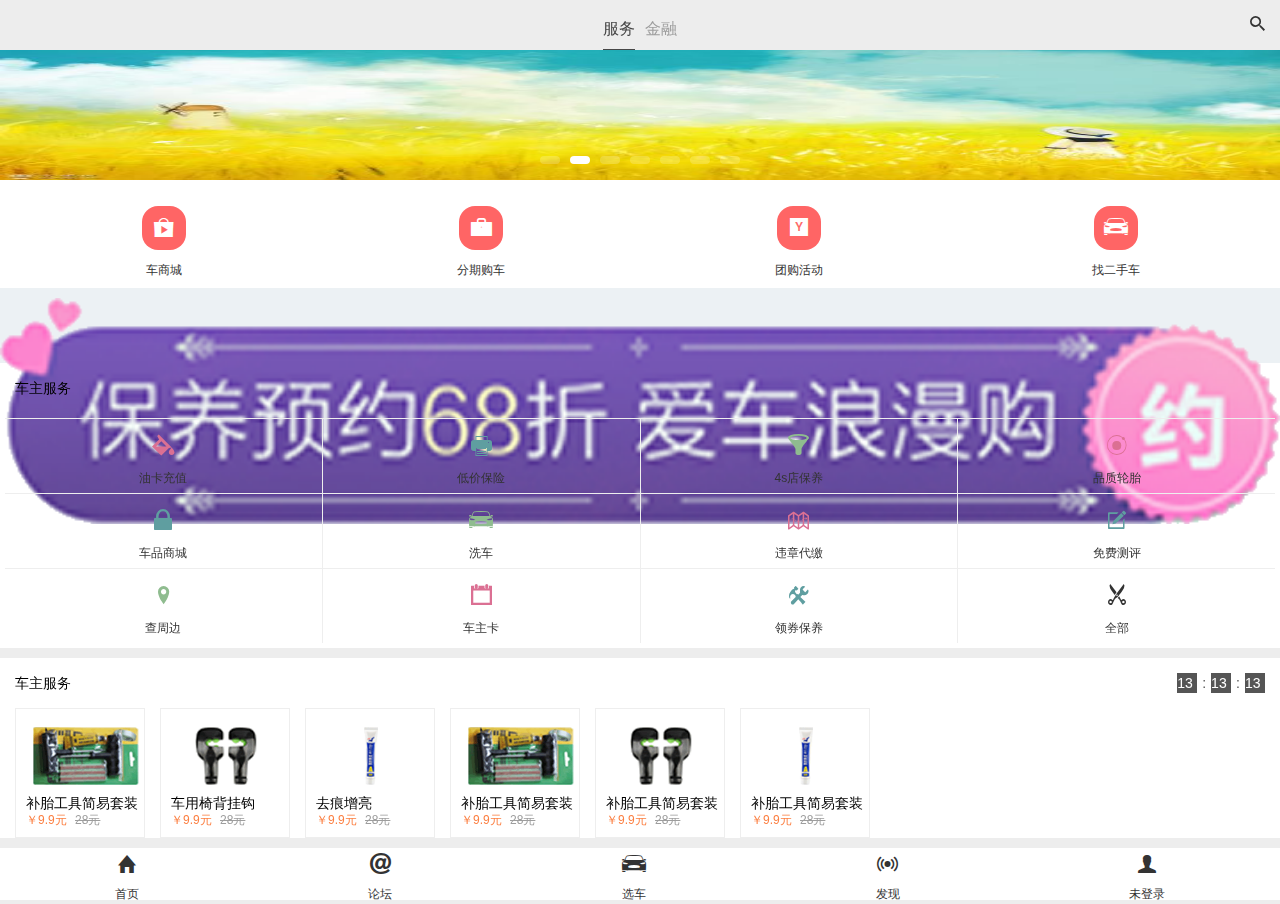
<file: index.html>
<!DOCTYPE html>
<html>
<head lang="en">
    <meta charset="UTF-8">
    <title></title>
    <meta http-equiv="X-UA-Compatible" content="IE=edge,chrome=1">
    <meta name="viewport" content="width=device-width,initial-scale=1,maximum-scale=1,user-scalable=no">
    <meta name="description" content="">
    <meta name="keywords" content="">
    <meta name="author" content="">
    <meta name="format-detection" content="telephone=no,email=no,address=no">
    <link type="text/css" rel="stylesheet" href="Content/css/ionic.min.css"/>
    <link type="text/css" rel="stylesheet" href="Content/css/swiper.min.css"/>
    <link type="text/css" rel="stylesheet" href="Content/css/reset.css"/>
    <link type="text/css" rel="stylesheet" href="Content/css/common.css"/>
    <link type="text/css" rel="stylesheet" href="Content/css/style.css"/>
</head>
<body ng-app="myApp">
<header class="header" ng-include="'./App/View/include/header.html'"></header>
<section class="content">
    <ui-view></ui-view>
</section>
<footer class="footer" ng-include="'./App/View/include/footer.html'"></footer>

<script type="text/javascript" src="Script/jquery/jquery.min.js"></script>
<script type="text/javascript" src="Script/swiper/swiper.min.js"></script>
<script type="text/javascript" src="Script/iscroll/iscroll.js"></script>

<script type="text/javascript" src="Script/angular/angular.min.js"></script>
<script type="text/javascript" src="Script/angular-ui/angular-ui-router.min.js"></script>
<script type="text/javascript" src="Script/ionic/ionic.bundle.min.js"></script>

<script type="text/javascript" src="App/app.js"></script>

<script type="text/javascript" src="App/Service/ajaxServer.js"></script>
<script type="text/javascript" src="App/Service/carServer.js"></script>

<script type="text/javascript" src="App/Controller/carController.js"></script>

<script type="text/javascript" src="App/Directive/serverDirective.js"></script>


</body>
</html>
</file>
<file: Content/css/common.css>
/*
* @description:Common usage Styles
* @author:HaoNan
* @update:HaoNan (2015-08-1 8:30)
*/
@-webkit-viewport {
    width: device-width;
}

@-moz-viewport {
    width: device-width;
}

@-ms-viewport {
    width: device-width;
}

@-o-viewport {
    width: device-width;
}

@viewport {
    width: device-width;
}

body {
    font-family: "Microsoft Yahei", Helvetica, Arial, sans-serif;
    color: #333;
}

a {
    color: #666;
}

a:hover, a:focus {
    color: #666;
    text-decoration: none;
}

.block {
    display: block;
}

.float-left {
    float: left;
}

.float-right {
    float: right;
}

.float-none {
    float: none;
}

.margin-center {
    margin-left: auto;
    margin-right: auto;
    display: table;
    width: auto;
}

.text-justify {
    text-align: justify;
}

.text-underline {
    text-decoration: underline;
}

.text-top {
    vertical-align: top;
}

.text-middle {
    vertical-align: middle;
}

.text-bottom {
    vertical-align: bottom;
}

.text-nobr {
    white-space: nowrap;
    overflow: hidden;
    text-overflow: ellipsis;
}

.text-nowrap {
    display: -webkit-box;
    overflow: hidden;
    text-overflow: ellipsis;
    -webkit-box-orient: vertical;
    -webkit-line-clamp: 2;
}

.f0 {
    font-size: 0;
}

.f9 {
    font-size: .09rem;
}

.f10 {
    font-size: .1rem;
}

.f12 {
    font-size: .12rem;
}

.f14 {
    font-size: .14rem;
}

.f16 {
    font-size: .16rem;
}

.f18 {
    font-size: .18rem;
}

.f20 {
    font-size: .2rem;
}

.f24 {
    font-size: .24rem;
}

.f26 {
    font-size: .26rem;
}

.f32 {
    font-size: .32rem;
}

.f36 {
    font-size: .36rem;
}

.pos-relative {
    position: relative;
}

.pos-absolute {
    position: absolute;
}

.pos-static {
    position: static;
}

.text-dark {
    color: #000;
}

.text-light-dark {
    color: #666;
}

.text-jet-dark {
    color: #333;
}

.text-white, a.text-white {
    color: #fff;
}

.text-red, a.text-red {
    color: #ff4136;
}

.text-light-red, a.text-light-red {
    color: #f74d4d;
}

.text-blue, a.text-blue {
    color: #006666;
}

.text-highlight-blue, a.text-highlight-blue {
    color: #5badab;
}

.text-high-blue, a.text-high-blue {
    color: #4c6aae;
}

a.text-light-blue, .text-light-blue {
    color: #89afc3;
}

.text-orange, a.text-orange {
    color: #fa8100;
}

.text-dark-orange {
    color: #ff7200;
}

.text-gray, a.text-gray {
    color: #454545;
}

.text-light-gray {
    color: #a3a3a3;
}

.txt-idt1 {
    text-indent: 1rem;
}

.txt-idt2 {
    text-indent: 2rem;
}

.n {
    font-weight: normal;
    font-style: normal;
}

.b {
    font-weight: bold;
}

.i {
    font-style: italic;
}

.wf {
    width: 100%;
}

.hf {
    height: 100%;
}

.nowrap {
    white-space: nowrap;
}

.bk {
    word-wrap: break-word;
}

.rel {
    position: relative;
}

.abs {
    position: absolute;
}

.bg-navy {
    background-color: #001f3f;
}

.bg-blue {
    background-color: #0074d9;
}

.bg-aqua {
    background-color: #7fdbff;
}

.bg-teal {
    background-color: #39cccc;
}

.bg-olive {
    background-color: #3d9970;
}

.bg-green {
    background-color: #2ecc40;
}

.bg-lime {
    background-color: #01ff70;
}

.bg-yellow {
    background-color: #ffdc00;
}

.bg-orange {
    background-color: #ff851b;
}

.bg-danger {
    background-color: #ff4136;
}

.bg-fuchsia {
    background-color: #f012be;
}

.bg-purple {
    background-color: #b10dc9;
}

.bg-maroon {
    background-color: #85144b;
}

.bg-white {
    background-color: #ffffff;
}

.bg-gray {
    background-color: #aaaaaa;
}

.bg-light-gray {
    background-color: #f0efed;
}

.bg-silver {
    background-color: #dddddd;
}

.bg-black {
    background-color: #111111;
}

.bg-white {
    background-color: #fff;
}

.bg-none {
    background-image: none !important;
}

.bgfb {
    background-color: #fbfbfb;
}

.bgf5 {
    background-color: #f5f5f5;
}

.bgf0 {
    background-color: #f0f0f0;
}

.bgeb {
    background-color: #ebebeb;
}

.bge0 {
    background-color: #e0e0e0;
}

.bd1 {
    border: 1px solid #ddd;
}

.bd2 {
    border: 2px solid #ddd;
}

.bd3 {
    border: 3px solid #ddd;
}

.bd0 {
    border-width: 0;
}

.bdl0 {
    border-left: 0 !important;
}

.bdt1 {
    border-top: 1px solid #ccc;
}

.bdr1 {
    border-right: 1px solid #ccc;
}

.bdl1 {
    border-left: 1px solid #ccc;
}

.bdb1 {
    border-bottom: 1px solid #eee;
}

.ml0 {
    margin-left: 0;
}

.mr0 {
    margin-right: 0;
}

.mt0 {
    margin-top: 0;
}

.mb0 {
    margin-bottom: 0;
}

.pl0 {
    padding-left: 0;
}

.pr0 {
    padding-right: 0;
}

.pt0 {
    padding-top: 0;
}

.pb0 {
    padding-bottom: 0;
}

.mlf3 {
    margin-left: -3px;
}

.mlf5 {
    margin-left: -5px;
}

.mlf10 {
    margin-left: -10px;
}

.mrf15 {
    margin-right: -15px;
}

.mlrf15 {
    margin-left: -15px !important;
    margin-right: -15px !important;
}

.mtf3 {
    margin-top: -3px;
}

.mtf5 {
    margin-top: -5px;
}

.mtf10 {
    margin-top: -10px;
}

.mtf15 {
    margin-top: -15px;
}

.mt3 {
    margin-top: 3px;
}

.mt5 {
    margin-top: 5px;
}

.mt10 {
    margin-top: 10px;
}

.mt15 {
    margin-top: 15px;
}

.mt20 {
    margin-top: 20px;
}

.mt25 {
    margin-top: 25px;
}

.mt30 {
    margin-top: 30px;
}

.mt35 {
    margin-top: 35px;
}

.mt50 {
    margin-top: 50px;
}

.mb3 {
    margin-bottom: 3px;
}

.mb5 {
    margin-bottom: 5px;
}

.mb10 {
    margin-bottom: 10px;
}

.mb15 {
    margin-bottom: 15px;
}

.mb20 {
    margin-bottom: 20px;
}

.ml3 {
    margin-left: 3px;
}

.ml5 {
    margin-left: 5px;
}

.ml10 {
    margin-left: 10px;
}

.ml15 {
    margin-left: 15px;
}

.ml20 {
    margin-left: 20px;
}

.mr3 {
    margin-right: 3px;
}

.mr5 {
    margin-right: 5px;
}

.mr10 {
    margin-right: 10px;
}

.mr15 {
    margin-right: 15px;
}

.mr20 {
    margin-right: 20px;
}

.mr30 {
    margin-right: 30px;
}

.mr50 {
    margin-right: 50px;
}

.mlr1 {
    margin-left: 1px;
    margin-right: 1px;
}

.mlr3 {
    margin-left: 3px;
    margin-right: 3px;
}

.mlr5 {
    margin-left: 5px;
    margin-right: 5px;
}

.mlr10 {
    margin-left: 10px;
    margin-right: 10px;
}

.p1 {
    padding: 1px;
}

.p3 {
    padding: 3px;
}

.p5 {
    padding: 5px;
}

.p10 {
    padding: 10px;
}

.pt3 {
    padding-top: 3px;
}

.pt5 {
    padding-top: 5px;
}

.pt10 {
    padding-top: 10px;
}

.pt15 {
    padding-top: 15px;
}

.pt20 {
    padding-top: 20px;
}

.pt30 {
    padding-top: 30px;
}

.pt50 {
    padding-top: 50px;
}

.pb3 {
    padding-bottom: 3px;
}

.pb5 {
    padding-bottom: 5px;
}

.pb10 {
    padding-bottom: 10px;
}

.pb15 {
    padding-bottom: 15px;
}

.pb20 {
    padding-bottom: 20px;
}

.pb30 {
    padding-bottom: 30px;
}

.pb50 {
    padding-bottom: 50px;
}

.pl3 {
    padding-left: 3px;
}

.pl5 {
    padding-left: 5px;
}

.pl10 {
    padding-left: 10px !important;
}

.pl15 {
    padding-left: 15px;
}

.pl20 {
    padding-left: 20px;
}

.pl25 {
    padding-left: 25px;
}

.pl30 {
    padding-left: 30px;
}

.pr3 {
    padding-right: 3px;
}

.pr5 {
    padding-right: 5px;
}

.pr10 {
    padding-right: 10px !important;
}

.pr15 {
    padding-right: 15px;
}

.pr20 {
    padding-right: 20px;
}

.pr30 {
    padding-right: 30px;
}

.pr50 {
    padding-right: 50px;
}

.swiper-pagination-bullet-active {
    background-color: #666;
}

/*# sourcremappingURL=common.css.map */
</file>
<file: Content/css/style.css>
body {
  font-size: 0.12rem;
  position: absolute;
  top: 0;
  bottom: 0;
  width: 100%;
  display: flex;
  flex-direction: column;
  background-color: #EDEDED; }

.header {
  height: 0.5rem;
  position: relative; }
  .header h1 {
    text-align: center;
    height: 0.44rem; }
    .header h1 a {
      display: inline-block;
      height: 0.44rem;
      font-size: 0.16rem;
      line-height: 0.44rem;
      color: #9D9D9D;
      border-bottom: 2px solid #EDEDED;
      box-sizing: border-box; }
    .header h1 a.on {
      border-bottom: 2px solid #474747;
      color: #474747; }
  .header .search {
    position: absolute;
    right: 0.15rem;
    top: 0.14rem; }
    .header .search i {
      vertical-align: sub;
      font-size: 0.2rem; }

.footer {
  height: 0.5rem;
  background-color: #fff; }
  .footer ul {
    display: flex; }
    .footer ul li {
      flex-grow: 1;
      text-align: center; }
    .footer ul .top {
      line-height: 0.3rem; }
      .footer ul .top i {
        font-size: 0.24rem; }

.content {
  flex: 1;
  overflow-y: scroll; }
  .content .banner {
    height: 1.3rem; }
    .content .banner .swiper-wrapper {
      width: 100%; }
      .content .banner .swiper-wrapper .swiper-slide {
        width: 100%; }
        .content .banner .swiper-wrapper .swiper-slide img {
          width: 100%; }
    .content .banner .swiper-pagination-bullet {
      width: 20px;
      border-radius: 4px;
      background-color: #fff; }
  .content .list {
    height: 1.08rem;
    background-color: #fff;
    margin-bottom: 0; }
    .content .list ul li {
      text-align: center; }
      .content .list ul li .top {
        width: 0.44rem;
        height: 0.44rem;
        line-height: 0.44rem;
        text-align: center;
        border-radius: 0.16rem;
        background-color: #FF6565;
        margin: 0.15rem auto 0.1rem; }
        .content .list ul li .top i {
          font-size: 0.24rem;
          color: #fff;
          vertical-align: sub; }
  .content .logo {
    height: 0.75rem;
    background-color: #ECF1F4;
    padding-top: 0.1rem; }
    .content .logo img {
      width: 100%; }
  .content .detail {
    margin-bottom: 0.1rem;
    background-color: #fff; }
    .content .detail > h2 {
      line-height: 0.5rem;
      font-weight: normal;
      font-size: 0.14rem;
      padding-left: 0.15rem;
      position: relative; }
      .content .detail > h2 span {
        position: absolute;
        right: 0.1rem;
        color: #555; }
        .content .detail > h2 span em {
          display: inline-block;
          width: 0.2rem;
          height: 0.2rem;
          line-height: 0.2rem;
          background-color: #555;
          color: #fff;
          margin-top: 0.1rem;
          margin-right: 0.05rem;
          margin-left: 0.05rem; }
    .content .detail ul li {
      text-align: center;
      border-top: 1px solid #eee;
      border-right: 1px solid #eee; }
      .content .detail ul li:last-child {
        border-right: none; }
      .content .detail ul li .top {
        width: 0.44rem;
        height: 0.44rem;
        line-height: 0.44rem;
        text-align: center;
        border-radius: 0.16rem;
        margin: 0 auto; }
        .content .detail ul li .top i {
          font-size: 0.24rem;
          vertical-align: sub; }
    .content .detail .scroll {
      width: 100%;
      overflow: hidden;
      height: 1.3rem;
      padding-bottom: 0.1rem; }
      .content .detail .scroll .lists {
        width: 3000px;
        height: 1.3rem; }
        .content .detail .scroll .lists > dl {
          float: left;
          width: 1.3rem;
          height: 1.3rem;
          border: 1px solid #eee;
          margin-left: 0.15rem; }
          .content .detail .scroll .lists > dl dt {
            height: 0.86rem;
            padding: 0.18rem 0.15rem 0.1rem 0.17rem;
            text-align: center; }
            .content .detail .scroll .lists > dl dt img {
              height: 100%; }
          .content .detail .scroll .lists > dl dd {
            text-align: left;
            padding-left: 0.1rem; }
            .content .detail .scroll .lists > dl dd h2 {
              font-size: 0.14rem; }
            .content .detail .scroll .lists > dl dd p {
              color: #FC7E40; }
              .content .detail .scroll .lists > dl dd p span {
                color: #9D9D9D;
                padding-left: 0.05rem;
                text-decoration: line-through; }
    .content .detail .active {
      display: flex;
      border-top: 1px solid #eee; }
      .content .detail .active dl {
        flex-grow: 1;
        width: 33.3%; }
        .content .detail .active dl:nth-child(2) {
          border-right: 1px solid #eee;
          border-left: 1px solid #eee; }
        .content .detail .active dl dd {
          padding-left: 0.15rem; }
          .content .detail .active dl dd h2 {
            padding-top: 0.11rem;
            font-size: 0.14rem; }
          .content .detail .active dl dd p {
            line-height: 0.27rem;
            color: #FC7E40; }
        .content .detail .active dl dt {
          padding-left: 0.12rem;
          padding-right: 0.15rem; }
          .content .detail .active dl dt img {
            width: 100%; }
    .content .detail .carList {
      display: flex;
      flex-wrap: wrap; }
      .content .detail .carList dl {
        flex-grow: 1;
        width: 50%; }
        .content .detail .carList dl dt {
          padding: 0.2rem; }
          .content .detail .carList dl dt img {
            width: 100%; }
        .content .detail .carList dl dd {
          padding-left: 0.15rem;
          padding-right: 0.15rem; }
          .content .detail .carList dl dd h2 {
            font-weight: normal;
            font-size: 0.14rem;
            line-height: 0.5rem; }
          .content .detail .carList dl dd h3 {
            font-size: 0.12rem;
            font-weight: normal; }
          .content .detail .carList dl dd p {
            line-height: 0.65rem; }
            .content .detail .carList dl dd p span {
              color: #FC7E40; }
            .content .detail .carList dl dd p s {
              padding-left: 0.1rem; }
    .content .detail .load {
      text-align: center;
      line-height: 0.3rem; }

.col-red {
  color: palevioletred; }

.col-green {
  color: darkseagreen; }

.col-blue {
  color: cadetblue; }

/*# sourceMappingURL=style.css.map */
</file>
